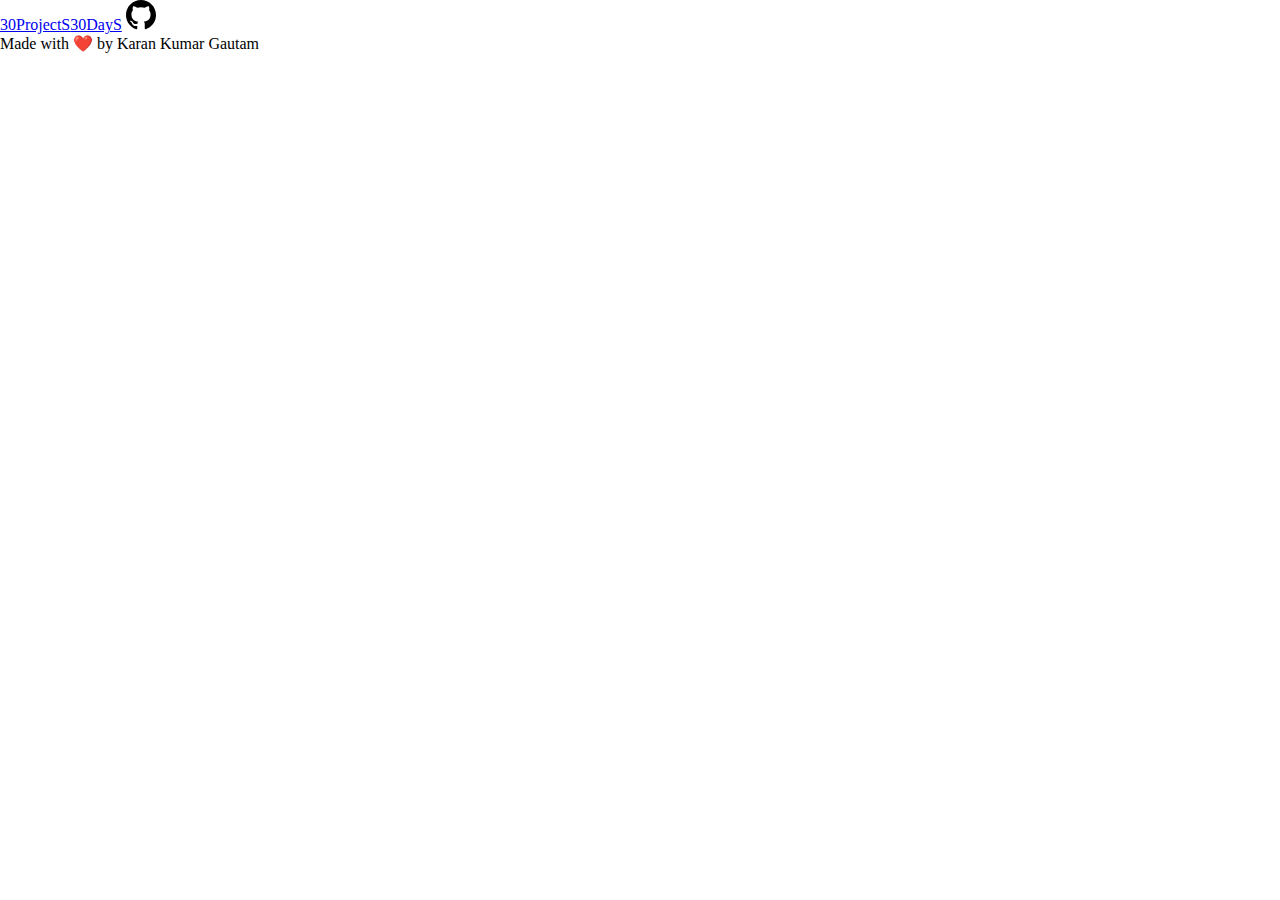
<file: index.html>
<!DOCTYPE html>
<html lang="en">

<head>
  <meta charset="UTF-8">
  <meta name="viewport" content="width=device-width, initial-scale=1.0">
  <title>30Projects30Days - My Web Development Journey</title>
  <meta name="description" content="Follow my 30-day web development challenge, where I build 30 projects in 30 days!">
  <meta name="keywords"
    content="web development, JavaScript projects, HTML, CSS, coding challenge, 30 days challenge, frontend development, programming projects, gautamkaran, karankumar, karangautam">
  <meta name="google-site-verification" content="P65pAY2T9gWZ8DPmMCnTZt6nLFP4QRmNtjelAgkPPcw" />

  <link rel="shortcut icon" href="./assets/img/favicon.ico" type="image/x-icon">
  <link rel="stylesheet" href="./assets/css/style.css">
</head>

<body>

  <header class="header">
    <nav class="flex">
      <a href="#" class="logo"><span class="projects30">30ProjectS</span><span class="days30">30DayS</span></a>
      <a href="https://github.com/gautamkaran/30Projects30days" target="_blank" aria-label="GitHub">
        <svg xmlns="http://www.w3.org/2000/svg" width="30" height="30" viewBox="0 0 24 24">
          <title>GitHub</title>
          <path
            d="M12 0c-6.626 0-12 5.373-12 12 0 5.302 3.438 9.8 8.207 11.387.599.111.793-.261.793-.577v-2.234c-3.338.726-4.033-1.416-4.033-1.416-.546-1.387-1.333-1.756-1.333-1.756-1.089-.745.083-.729.083-.729 1.205.084 1.839 1.237 1.839 1.237 1.07 1.834 2.807 1.304 3.492.997.107-.775.418-1.305.762-1.604-2.665-.305-5.467-1.334-5.467-5.931 0-1.311.469-2.381 1.236-3.221-.124-.303-.535-1.524.117-3.176 0 0 1.008-.322 3.301 1.23.957-.266 1.983-.399 3.003-.404 1.02.005 2.047.138 3.006.404 2.291-1.552 3.297-1.23 3.297-1.23.653 1.653.242 2.874.118 3.176.77.84 1.235 1.911 1.235 3.221 0 4.609-2.807 5.624-5.479 5.921.43.372.823 1.102.823 2.222v3.293c0 .319.192.694.801.576 4.765-1.589 8.199-6.086 8.199-11.386 0-6.627-5.373-12-12-12z" />
        </svg>
      </a>
    </nav>
  </header>

  <section class="projects flex">

  </section>

  <footer>
    Made with ❤️ by Karan Kumar Gautam
  </footer>

  <script src="./assets/data/projects.js" defer></script>
  <script src="./assets/js/script.js" defer></script>
</body>

</html>
</file>
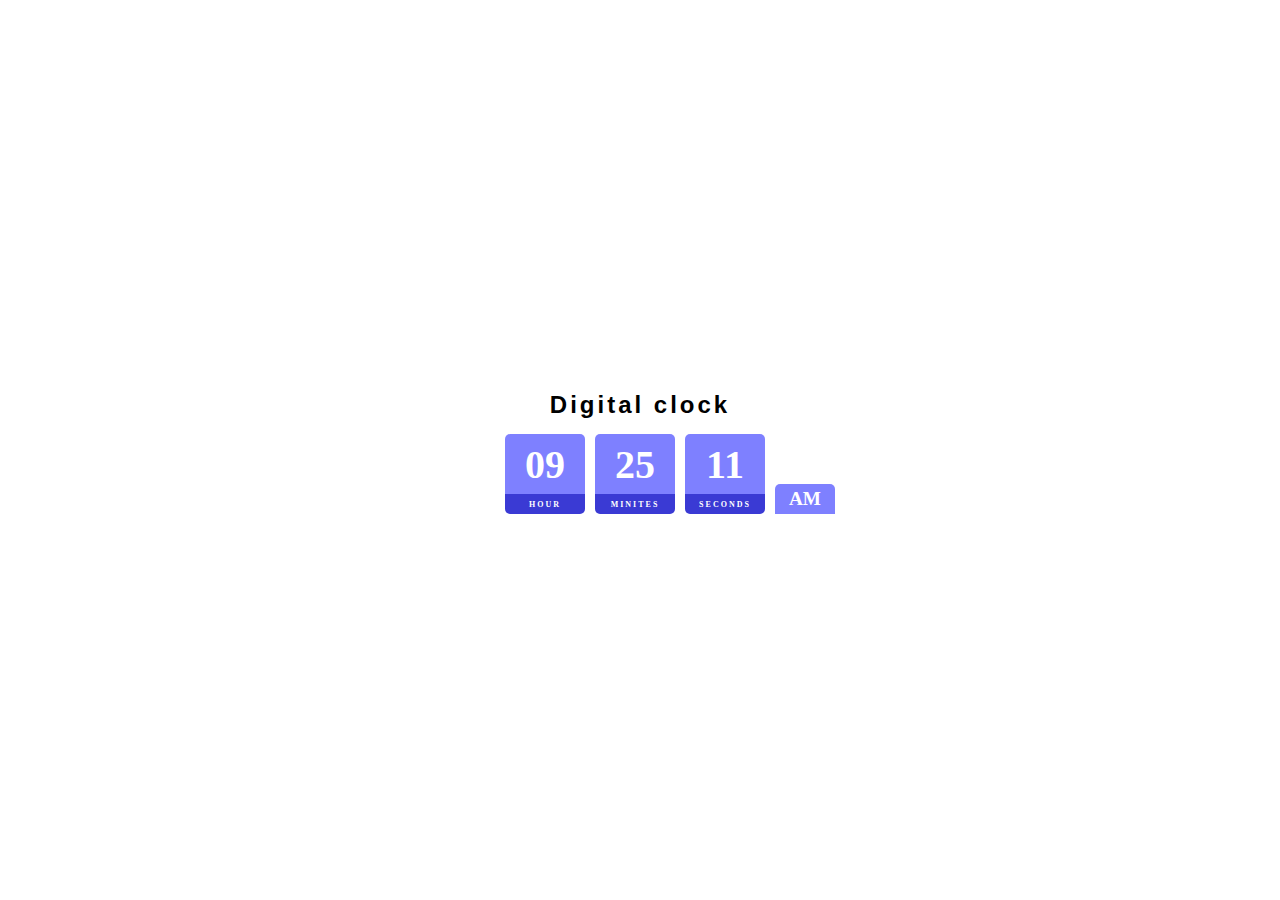
<file: Digital Clock/index.html>
<!DOCTYPE html>
<html lang="en">

<head>
  <meta charset="UTF-8">
  <meta name="viewport" content="width=device-width, initial-scale=1.0">
  <meta name="description"
    content="Build a Digital Clock in JavaScript | 30 Projects in 30 Days Web Development Challenge">
  <meta name="keywords"
    content="Digital Clock, JavaScript Clock, Web Development, 30 Days Challenge, 30Projects30Days, gautamkaran, karankumar, karangautam">
  <link rel="shortcut icon" href="../assets/img/favicon.ico" type="image/x-icon">
  <link rel="stylesheet" href="style.css">

  <title>Digital clock | 30Projects30Days</title>
</head>

<body>
  <main class="flex">
    <h2>Digital clock</h2>

    <div class="clock flex">
      <div>
        <span id="hour">00</span>
        <span class="text">HOUR</span>
      </div>
      <div>
        <span id="minite">00</span>
        <span class="text">MINITES</span>
      </div>
      <div>
        <span id="second">00</span>
        <span class="text">SECONDS</span>
      </div>
      <div>
        <span id="ampm">AM</span>
      </div>
    </div>
  </main>

  <script src="./script.js"></script>
</body>

</html>
</file>
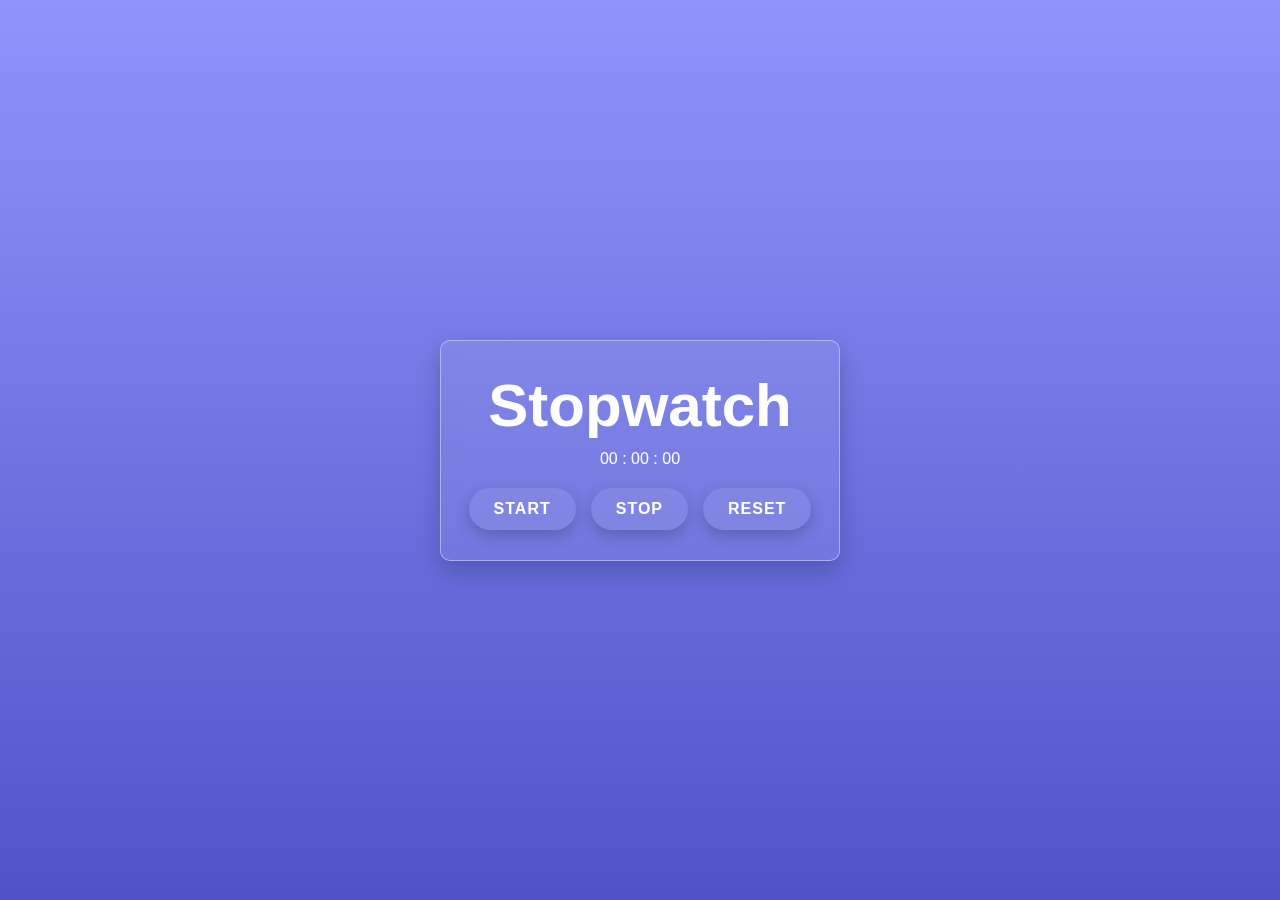
<file: Stopwatch/index.html>
<!DOCTYPE html>
<html lang="en">

<head>
    <meta charset="UTF-8">
    <meta name="viewport" content="width=device-width, initial-scale=1.0">
    <title>Stopwatch | 30Projects30Days</title>
    <meta name="description"
        content="Build a stopwatch in JavaScript | 30 Projects in 30 Days Web Development Challenge">
    <meta name="keywords"
        content="stopwatch, JavaScript watch, Web Development, 30 Days Challenge, 30Projects30Days, gautamkaran, karankumar, karangautam">
    <link rel="shortcut icon" href="../assets/img/favicon.ico" type="image/x-icon">
    <link rel="stylesheet" href="style.css">
</head>

<body>
    <div class="stopwatch">
        <h2>Stopwatch</h2>
        <div class="tinerDisplay">00 : 00 : 00</div>
        <div class="buttons">
            <button id="startBtn" class="btn">Start</button>
            <button id="stopBtn" class="btn">Stop</button>
            <button id="resetBtn" class="btn">Reset</button>
        </div>
    </div>

    <script src="script.js"></script>
</body>

</html>
</file>
<file: assets/css/style.css>
* {
  padding: 0;
  margin: 0;
  box-sizing: border-box;
}
</file>
<file: Digital Clock/style.css>
* {
  margin: 0;
  padding: 0;
  box-sizing: border-box;
}

/* Utelity CSS */
.flex {
  display: flex;
  align-items: center;
  justify-content: center;
}

h2 {
  letter-spacing: 3px;
  margin: 10px;
  font-size: 1.5rem;
  font-weight: bolder;
  font-family:Verdana, Geneva, Tahoma, sans-serif;
}

main {
  flex-direction: column;
  height: 100vh;
  overflow: hidden;
  font-family: cursive;
}

.clock div {
  margin: 5px;
  position: relative;
}
.clock span {
  background-color: rgb(0, 4, 255);
  opacity: 0.5;
  width: 80px;
  height: 60px;
  color: white;
  display: flex;
  align-items: center;
  justify-content: center;
  font-size: 2.5rem;
  font-weight: bolder;
  border-radius: 5px 5px 0px 0px;
}
.clock .text {
  height: 20px;
  font-size: 0.5rem;
  background-color: rgb(9, 9, 202);
  border-radius: 0px 0px 5px 5px;
  letter-spacing: 2px;
  opacity: 0.8;
}

.clock #ampm {
  top: 10px;
  position: absolute;
  width: 60px;
  height: 30px;
  font-size: 1.2rem;
}
</file>
<file: Stopwatch/style.css>
* {
    margin: 0;
    padding: 0;
    box-sizing: border-box;
}

body {
    color: #fff;
    height: 100vh;
    padding: 10px;
    display: flex;
    align-items: center;
    justify-content: center;
    background: linear-gradient(0deg, #4e54c8, #8f94fb);
    font-family: 'Segoe UI', Tahoma, Geneva, Verdana, sans-serif;
}

.stopwatch {
    padding: 30px 20px;
    border-radius: 10px;
    background: rgba(255, 255, 255, 0.08);
    backdrop-filter: blur(10px);
    text-align: center;
    width: 100%;
    max-width: 400px;
    box-shadow: 0 10px 25px rgba(0, 0, 0, 0.2);
    border: 1px solid rgba(255, 255, 255, 0.4);
}

h2 {
    font-size: 60px;
    padding-bottom: 10px;
}

.timerDisplay {
    width: 100%;
    min-height: 60px;
    font-size: 45px;
    font-weight: bold;
    margin-block: 10px;
    text-align: center;
    font-family: monospace;
    border: 2px solid rgba(255, 255, 255, 0.1);
    border-radius: 8px;
    background: rgba(255, 255, 255, 0.05);
}

.buttons {
    display: flex;
    gap: 15px;
    justify-content: center;
    margin-top: 10px;
    flex-wrap: wrap;
}

.btn {
    font-size: 16px;
    font-weight: 700;
    padding: 12px 25px;
    margin-top: 10px;
    border: none;
    border-radius: 50px;
    cursor: pointer;
    color: #fff;
    background: var(--btn-color);
    transition: background-color 0.3s ease, transform 0.2s ease;
    box-shadow: 0 6px 15px rgba(0, 0, 0, 0.2);
    backdrop-filter: blur(12px);
    text-transform: uppercase;
    letter-spacing: 1px;
}


.btn:hover {
    background: color-mix(in srgb, var(--btn-color), black 15%);
    transform: translateY(-2px);
}

.btn:active {
    transform: scale(0.95);
    box-shadow: 0 3px 8px rgba(0, 0, 0, 0.3);
}


@media screen and (max-width: 479px) {
    h2 {
        font-size: 50px;
    }

    .timerDisplay {
        min-height: 50px;
        font-size: 35px;
        margin-top: 10px;
    }

    .btn {
        padding: 12px 25px;
        font-size: 14px;
    }
}
</file>
